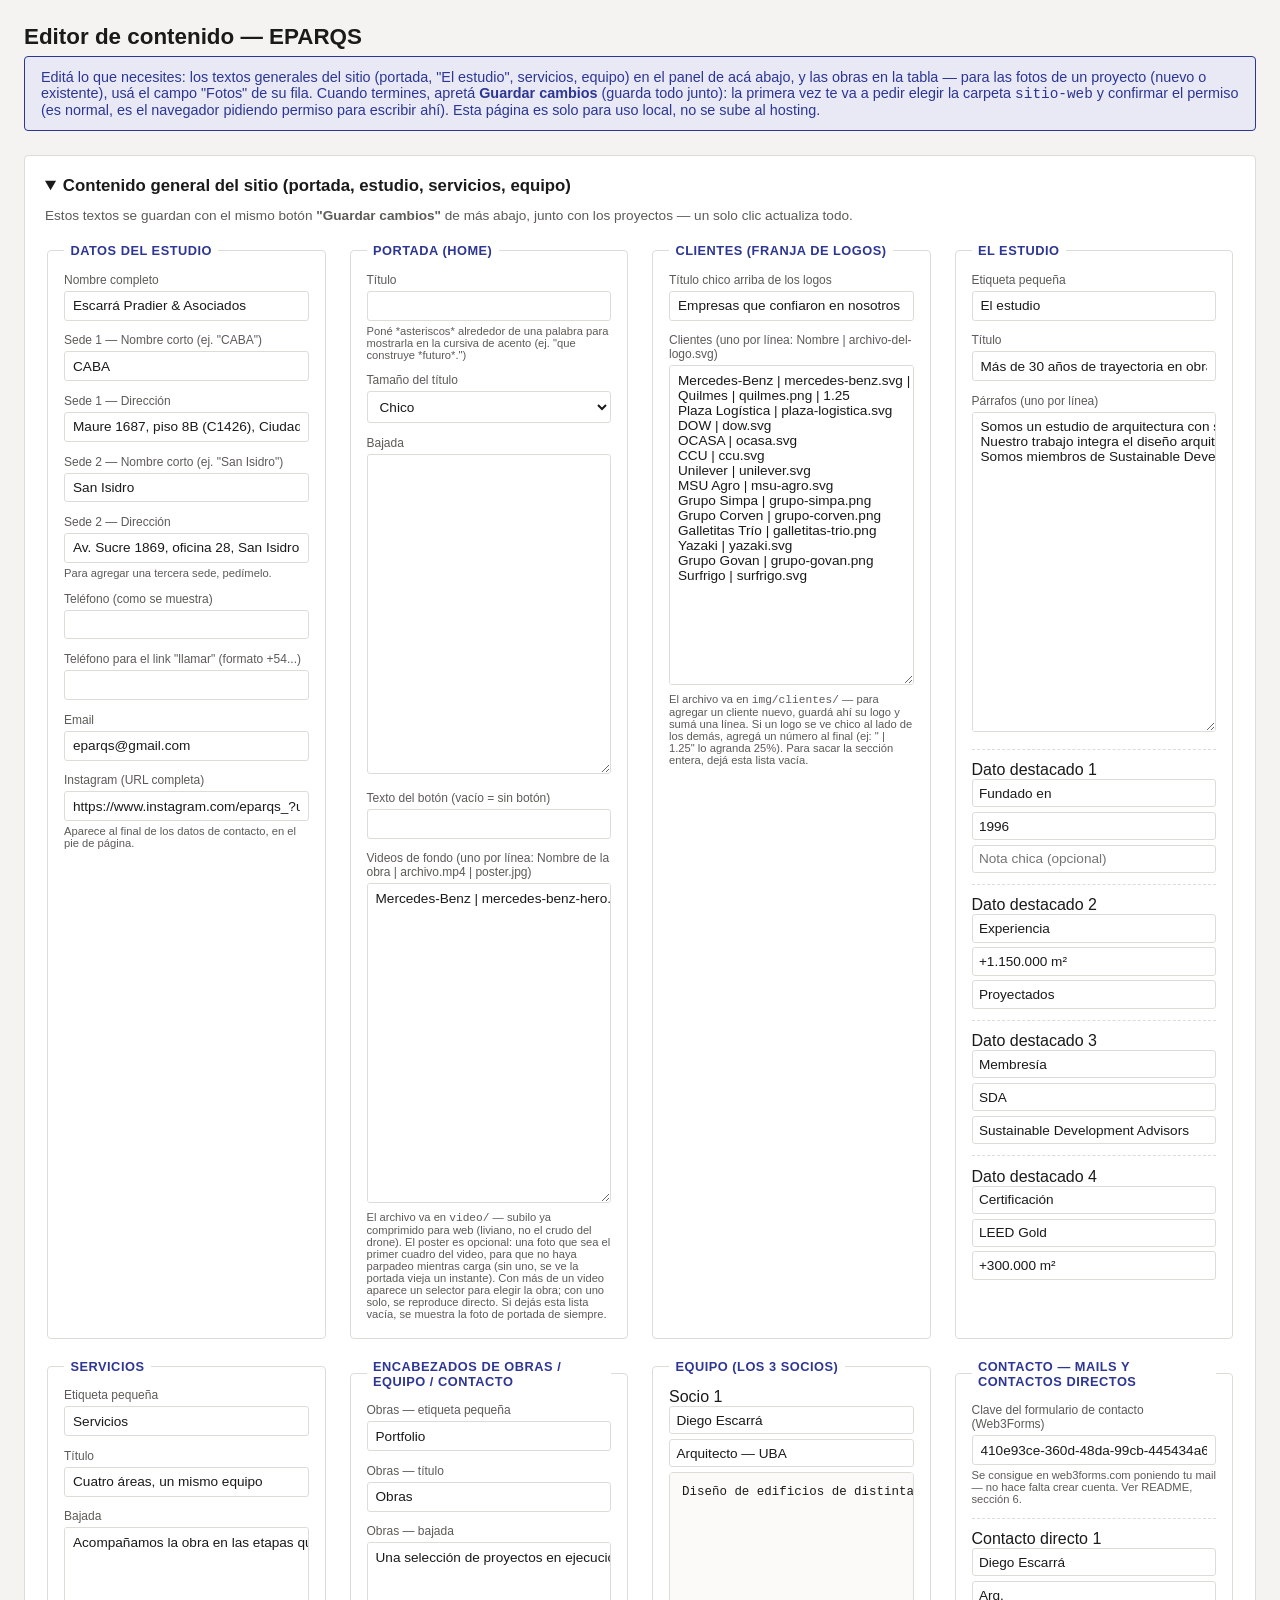
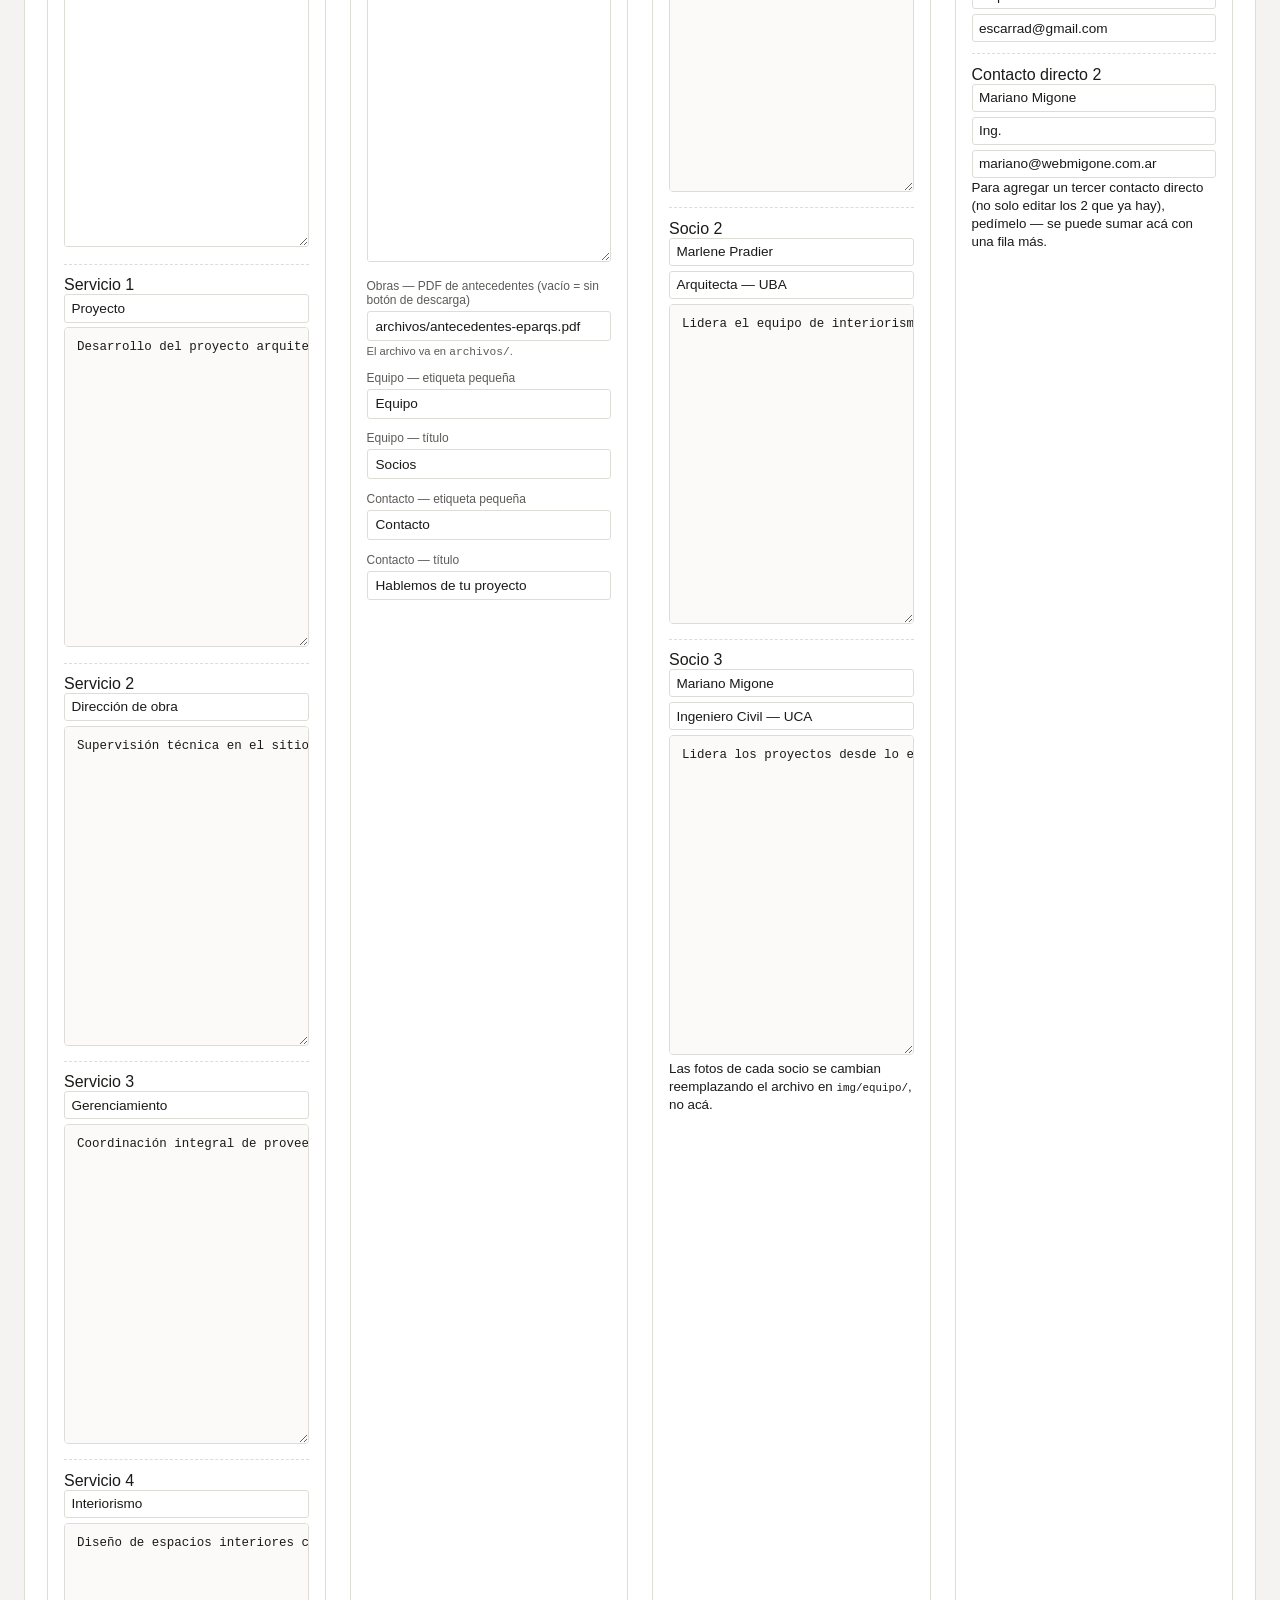
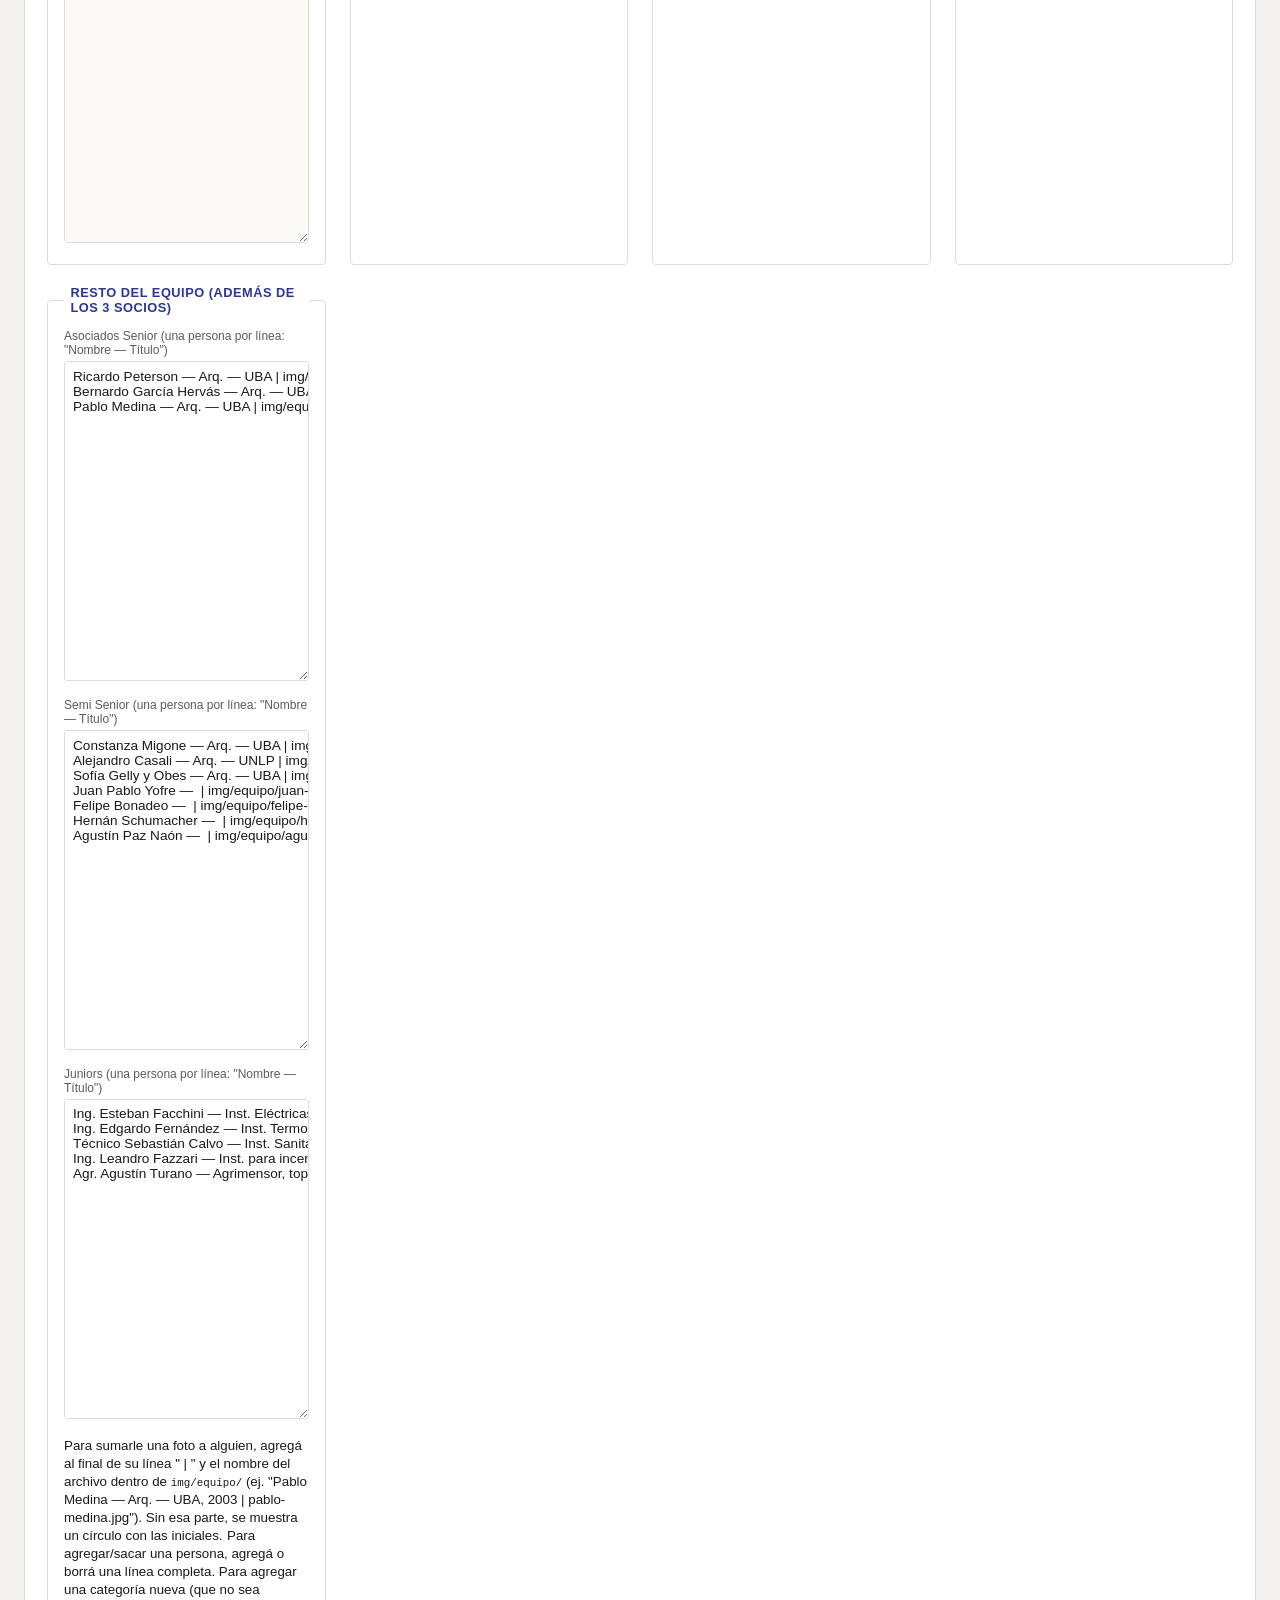
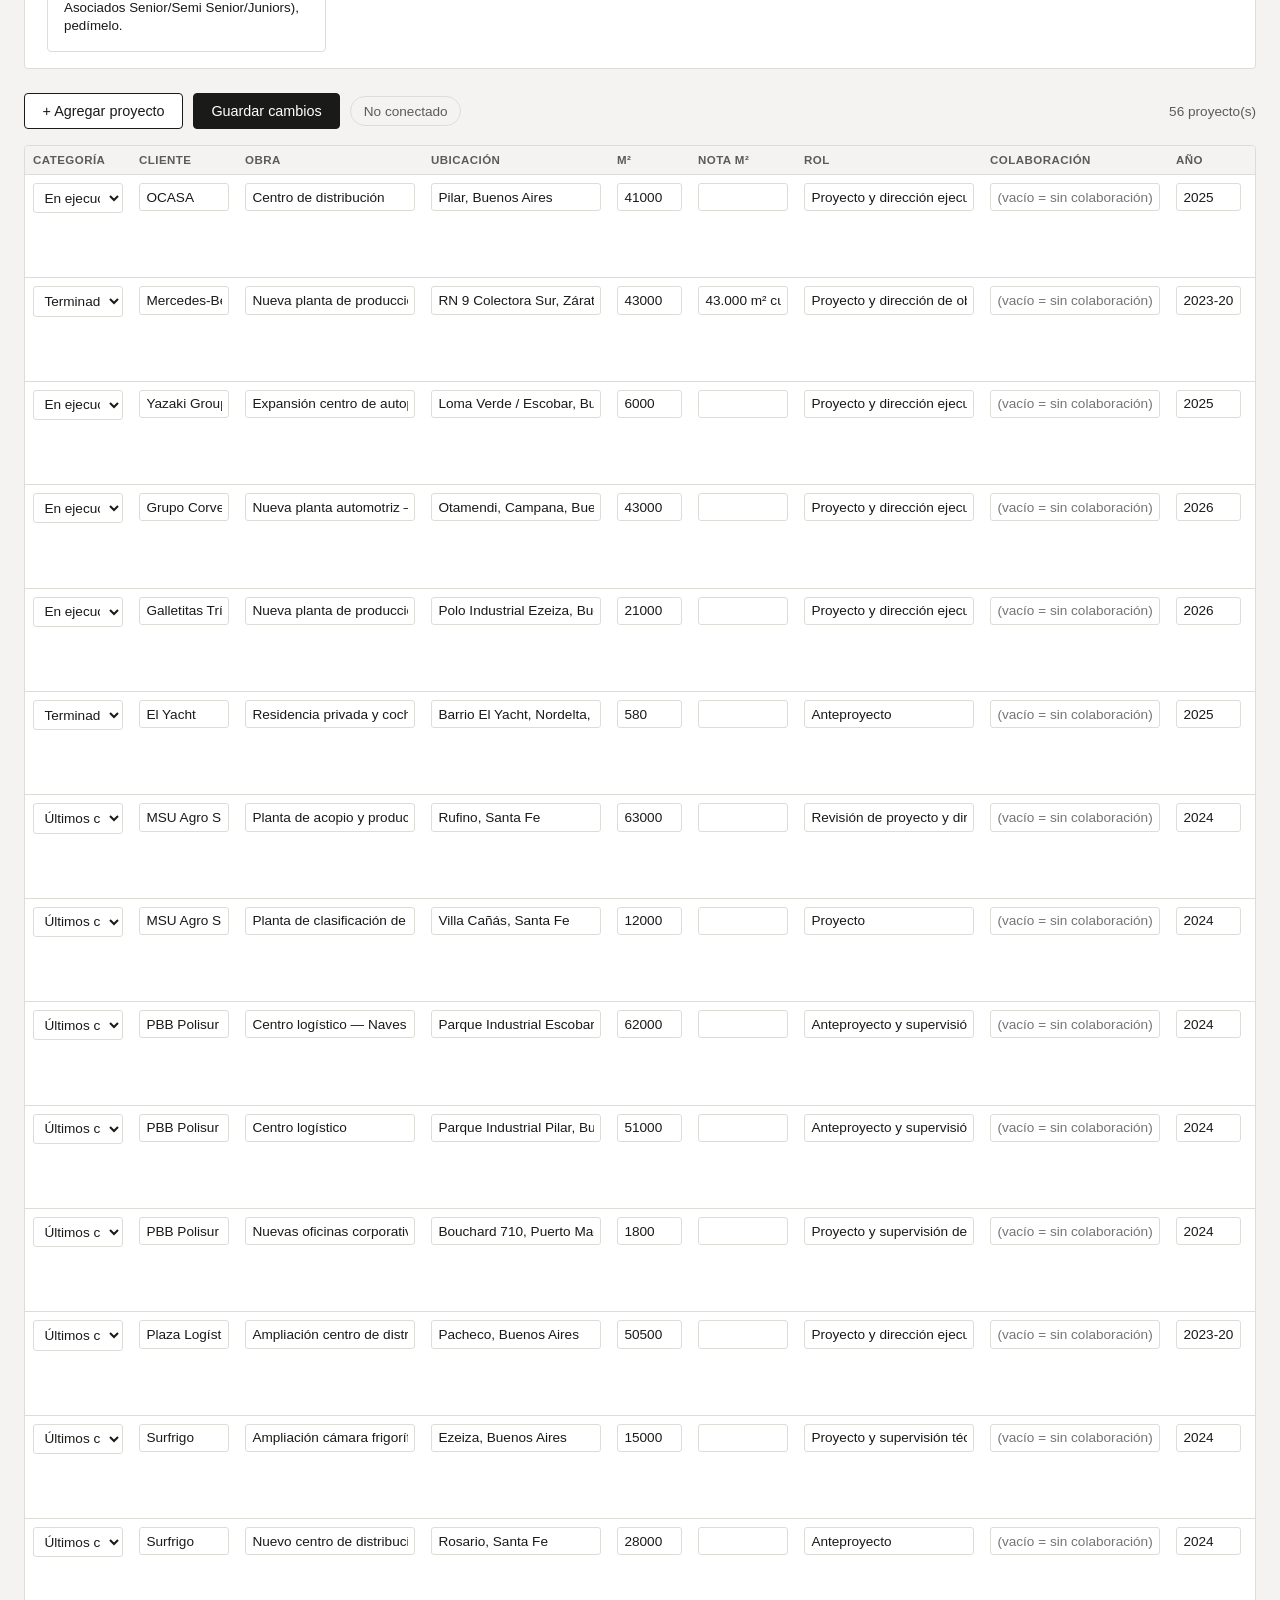
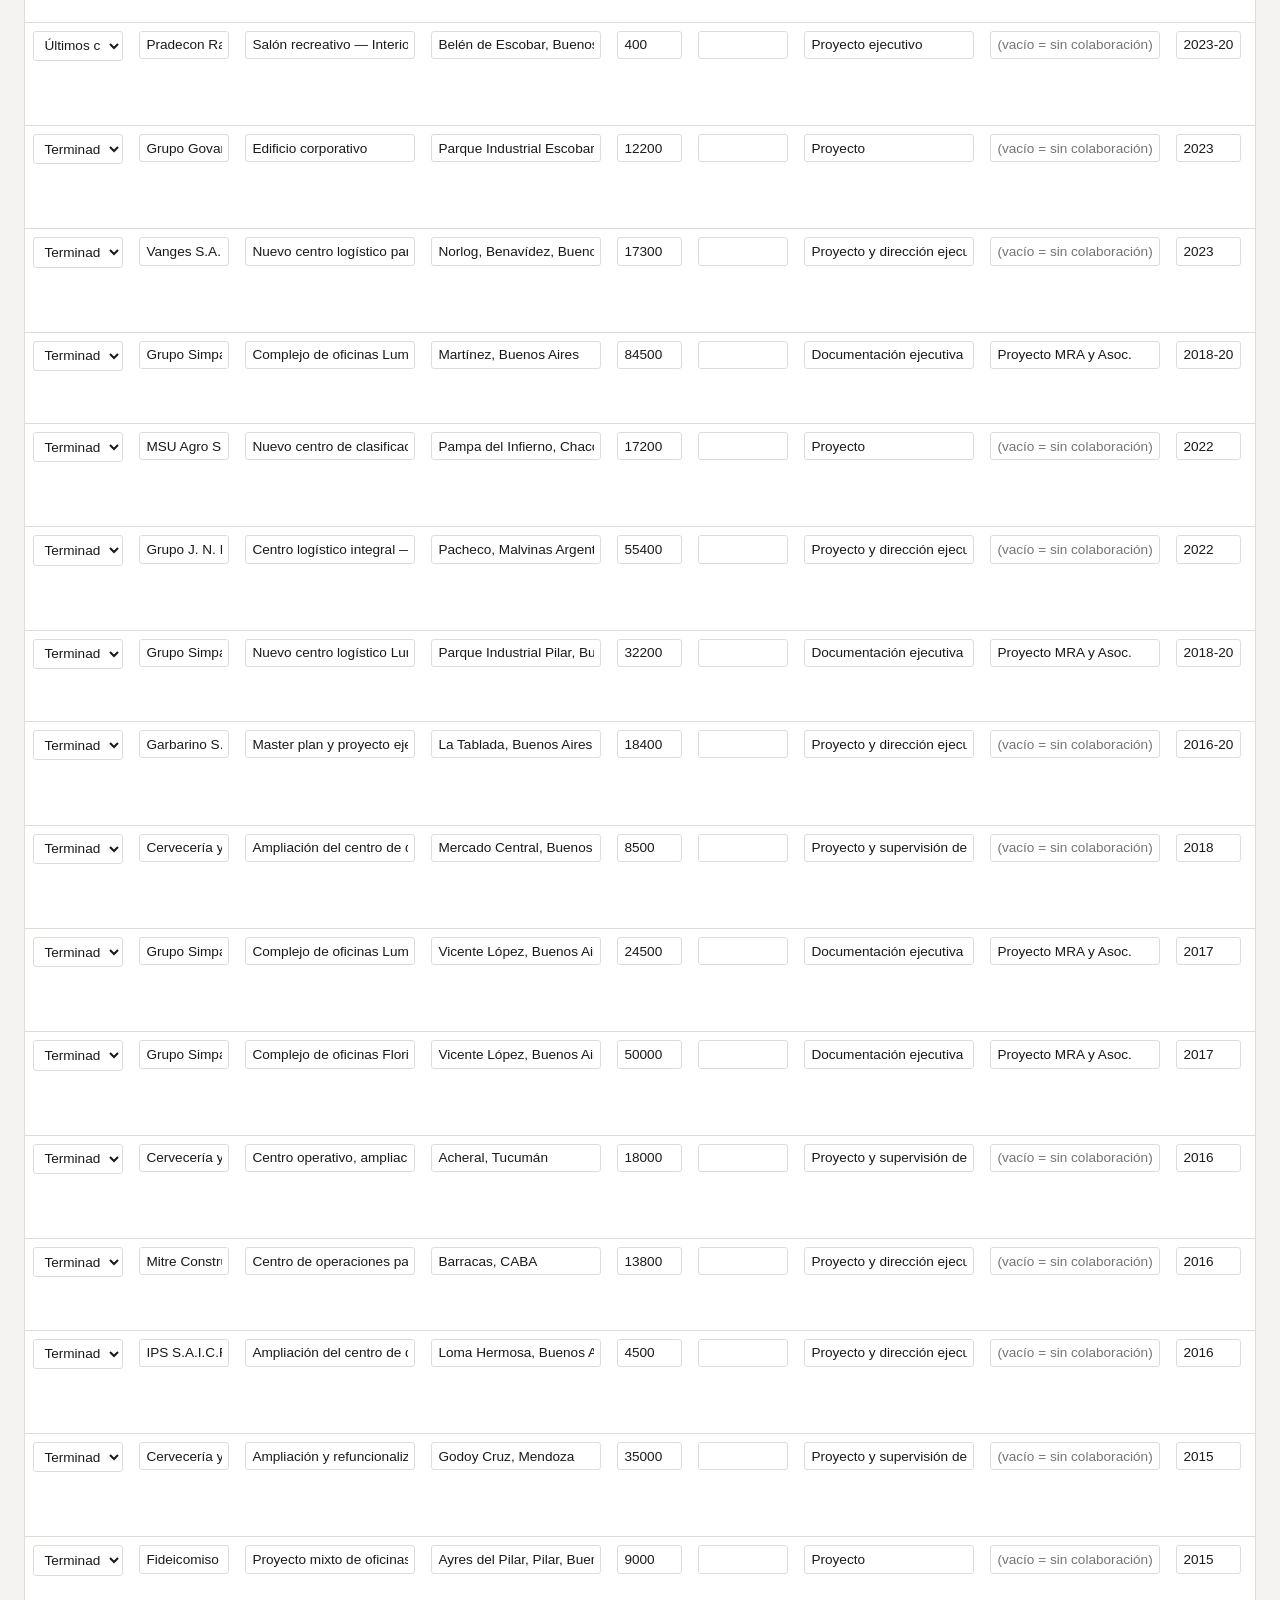
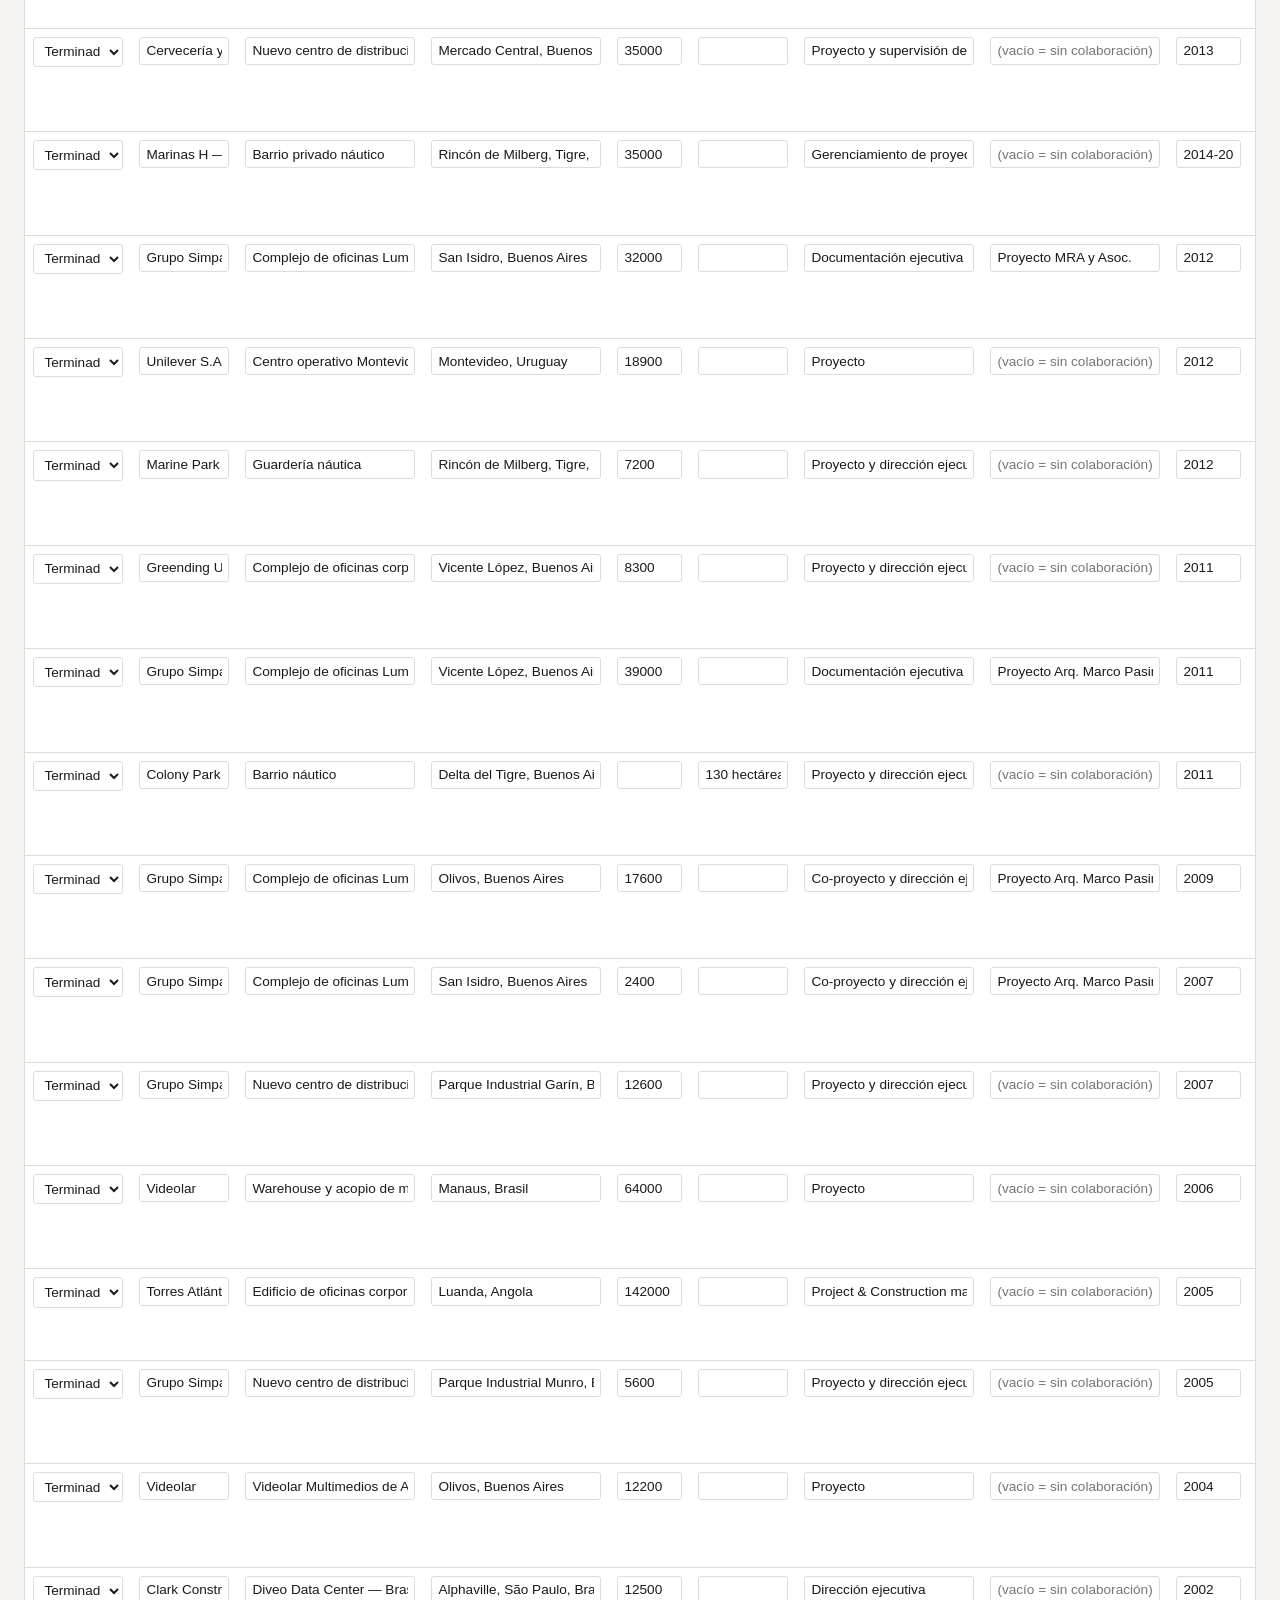
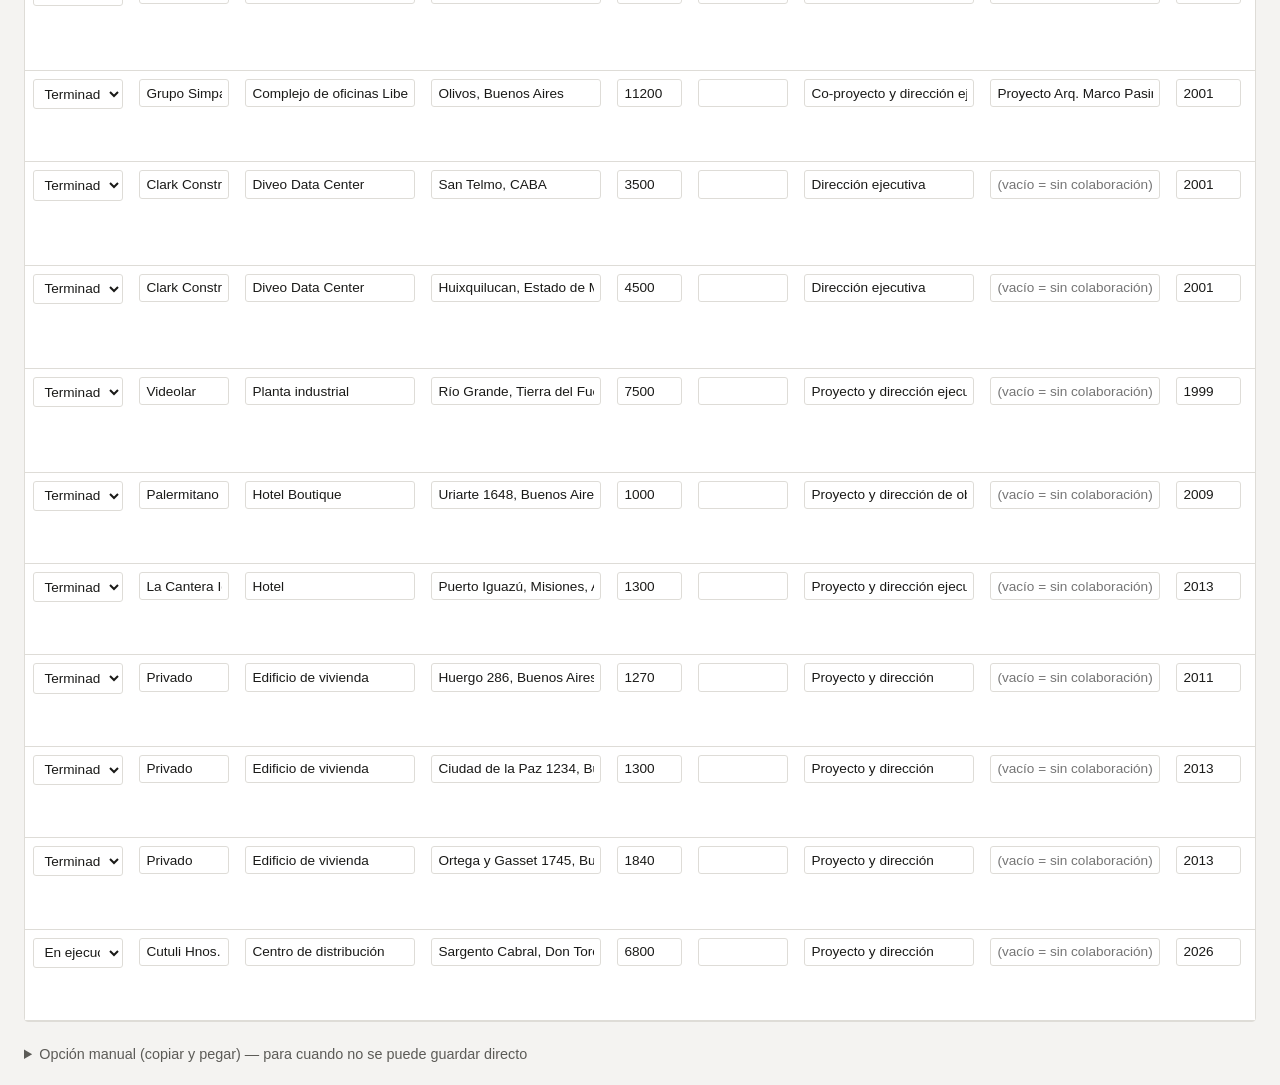
<file: herramientas/editor.html>
<!DOCTYPE html>
<html lang="es-AR">
<head>
<meta charset="UTF-8" />
<meta name="viewport" content="width=device-width, initial-scale=1.0" />
<title>Editor de contenido — EPARQS (uso local)</title>
<!--
  ============================================================================
  EDITOR VISUAL DE PROYECTOS — herramienta de uso LOCAL, no se sube al hosting.

  Qué hace: carga los 51 proyectos desde js/datos-proyectos.js (el mismo
  archivo que usa el sitio), los muestra en una tabla editable, y con el
  botón "Guardar cambios" escribe los cambios DIRECTO en ese archivo —
  incluidas las fotos nuevas que subas desde acá para un proyecto. No hace
  falta copiar y pegar nada.

  Cómo guarda: usa la File System Access API del navegador (funciona en
  Chrome/Edge; en otros navegadores no está disponible y esta página cae
  automáticamente al modo "Generar código" para copiar y pegar a mano).
  La primera vez que apretás "Guardar cambios", el navegador te va a pedir
  que elijas la carpeta "sitio-web" y que confirmes el permiso — es un
  permiso normal del navegador, no se manda nada a ningún lado.
  ============================================================================
-->
<style>
  :root {
    --color-fondo: #ffffff;
    --color-fondo-alterno: #f4f3f1;
    --color-texto: #1a1a18;
    --color-texto-suave: #5c5b57;
    --color-borde: #dedcd7;
    --color-acento: #2d3693;
    --color-acento-suave: #e8e9f5;
    --color-ok: #2f6b3a;
    --color-ok-suave: #e8f0e9;
    --fuente: "Segoe UI", Arial, Helvetica, sans-serif;
  }
  * { box-sizing: border-box; }
  body {
    margin: 0;
    font-family: var(--fuente);
    color: var(--color-texto);
    background: var(--color-fondo-alterno);
    padding: 1.5rem;
  }
  .contenedor {
    max-width: 1600px;
    margin: 0 auto;
  }
  header {
    margin-bottom: 1.5rem;
  }
  h1 {
    font-size: 1.4rem;
    margin: 0 0 0.4rem;
  }
  .aviso {
    background: var(--color-acento-suave);
    border: 1px solid var(--color-acento);
    color: var(--color-acento);
    padding: 0.75rem 1rem;
    border-radius: 4px;
    font-size: 0.9rem;
    margin-bottom: 1rem;
  }
  .estado-conexion {
    display: inline-flex;
    align-items: center;
    gap: 0.4rem;
    font-size: 0.85rem;
    padding: 0.4rem 0.8rem;
    border-radius: 999px;
    border: 1px solid var(--color-borde);
    color: var(--color-texto-suave);
  }
  .estado-conexion.conectado {
    border-color: var(--color-ok);
    background: var(--color-ok-suave);
    color: var(--color-ok);
  }
  .barra-acciones {
    display: flex;
    gap: 0.6rem;
    flex-wrap: wrap;
    margin-bottom: 1rem;
    align-items: center;
  }
  button {
    font-family: inherit;
    cursor: pointer;
    border: 1px solid var(--color-texto);
    background: var(--color-fondo);
    color: var(--color-texto);
    padding: 0.55rem 1.1rem;
    border-radius: 4px;
    font-size: 0.9rem;
  }
  button:hover { background: var(--color-texto); color: #fff; }
  button.primario { background: var(--color-texto); color: #fff; }
  button.primario:hover { background: var(--color-acento); border-color: var(--color-acento); }
  button.peligro { border-color: #a33; color: #a33; }
  button.peligro:hover { background: #a33; color: #fff; }
  button:disabled { opacity: 0.45; cursor: not-allowed; }
  button:disabled:hover { background: var(--color-fondo); color: var(--color-texto); }
  .secundario { font-size: 0.82rem; text-decoration: underline; border: none; background: none; padding: 0.3rem 0; color: var(--color-texto-suave); }
  .secundario:hover { background: none; color: var(--color-texto); }
  .contador { font-size: 0.85rem; color: var(--color-texto-suave); margin-left: auto; }

  .tabla-wrap {
    overflow-x: auto;
    background: var(--color-fondo);
    border: 1px solid var(--color-borde);
    border-radius: 4px;
  }
  table { border-collapse: collapse; width: 100%; font-size: 0.85rem; }
  th, td {
    border-bottom: 1px solid var(--color-borde);
    padding: 0.5rem 0.5rem;
    text-align: left;
    vertical-align: top;
  }
  th {
    position: sticky;
    top: 0;
    background: var(--color-fondo-alterno);
    font-size: 0.72rem;
    text-transform: uppercase;
    letter-spacing: 0.04em;
    color: var(--color-texto-suave);
    white-space: nowrap;
  }
  input[type="text"], input[type="number"], select {
    width: 100%;
    min-width: 90px;
    font-family: inherit;
    font-size: 0.85rem;
    padding: 0.35rem 0.4rem;
    border: 1px solid var(--color-borde);
    border-radius: 3px;
    background: var(--color-fondo);
    color: var(--color-texto);
  }
  input:focus, select:focus { outline: 2px solid var(--color-acento); outline-offset: 1px; }
  td.col-obra input, td.col-ubicacion input, td.col-rol input, td.col-colaboracion input { min-width: 170px; }
  td.col-m2 input, td.col-anio input { min-width: 65px; }
  td.col-eliminar { text-align: center; }
  td.col-eliminar button { padding: 0.35rem 0.6rem; font-size: 0.78rem; }

  td.col-fotos { min-width: 170px; }
  .fotos-carpeta { font-size: 0.72rem; color: var(--color-texto-suave); margin-bottom: 0.3rem; word-break: break-all; }
  .fotos-conteo { font-size: 0.78rem; margin-bottom: 0.3rem; }
  .fotos-pendientes { font-size: 0.75rem; color: var(--color-acento); margin-top: 0.3rem; }
  input[type="file"] { font-size: 0.75rem; width: 100%; }

  .salida {
    margin-top: 1.5rem;
  }
  .salida h2 { font-size: 1.05rem; margin-bottom: 0.5rem; }
  .salida p { font-size: 0.88rem; color: var(--color-texto-suave); margin-top: 0; }
  textarea {
    width: 100%;
    height: 320px;
    font-family: "Consolas", "Courier New", monospace;
    font-size: 0.78rem;
    padding: 0.75rem;
    border: 1px solid var(--color-borde);
    border-radius: 4px;
    background: #fbfaf8;
    color: var(--color-texto);
    white-space: pre;
  }
  details.manual { margin-top: 1.5rem; }
  details.manual summary { cursor: pointer; font-size: 0.9rem; color: var(--color-texto-suave); }

  /* --- Panel "Contenido general del sitio" --- */
  details.panel-contenido {
    background: var(--color-fondo);
    border: 1px solid var(--color-borde);
    border-radius: 4px;
    padding: 1rem 1.25rem;
    margin-bottom: 1.5rem;
  }
  details.panel-contenido > summary {
    cursor: pointer;
    font-size: 1.05rem;
    font-weight: 600;
    padding: 0.25rem 0;
  }
  details.panel-contenido > summary + p {
    font-size: 0.85rem;
    color: var(--color-texto-suave);
    margin: 0.5rem 0 1.25rem;
  }
  .grid-secciones {
    display: grid;
    grid-template-columns: repeat(auto-fit, minmax(280px, 1fr));
    gap: 1.25rem;
  }
  fieldset.seccion-form {
    border: 1px solid var(--color-borde);
    border-radius: 4px;
    padding: 0.9rem 1rem 1.1rem;
  }
  fieldset.seccion-form legend {
    font-size: 0.8rem;
    font-weight: 600;
    text-transform: uppercase;
    letter-spacing: 0.04em;
    color: var(--color-acento);
    padding: 0 0.4rem;
  }
  .campo-form { margin-bottom: 0.8rem; }
  .campo-form:last-child { margin-bottom: 0; }
  .campo-form label {
    display: block;
    font-size: 0.75rem;
    color: var(--color-texto-suave);
    margin-bottom: 0.25rem;
  }
  .campo-form small {
    display: block;
    font-size: 0.7rem;
    color: var(--color-texto-suave);
    margin-top: 0.25rem;
  }
  .campo-form input[type="text"],
  .campo-form textarea,
  .campo-form select {
    width: 100%;
    font-family: inherit;
    font-size: 0.85rem;
    padding: 0.4rem 0.5rem;
    border: 1px solid var(--color-borde);
    border-radius: 3px;
    background: var(--color-fondo);
    color: var(--color-texto);
  }
  .campo-form textarea { resize: vertical; min-height: 4.5rem; font-family: inherit; }
  .fila-repetible {
    border-top: 1px dashed var(--color-borde);
    padding-top: 0.7rem;
    margin-top: 0.7rem;
  }
  .fila-repetible:first-of-type { border-top: none; margin-top: 0; padding-top: 0; }
</style>
</head>
<body>
  <div class="contenedor">
    <header>
      <h1>Editor de contenido — EPARQS</h1>
      <div class="aviso" id="aviso-navegador" style="display:none;">
        Tu navegador no soporta guardado directo (esto funciona en Chrome o Edge). Podés seguir usando esta página,
        pero vas a tener que usar "Generar código" y pegarlo vos mismo en <code>datos-proyectos.js</code> — abrí el
        detalle "Opción manual" más abajo.
      </div>
      <div class="aviso" id="aviso-normal">
        Editá lo que necesites: los textos generales del sitio (portada, "El estudio", servicios, equipo) en el
        panel de acá abajo, y las obras en la tabla — para las fotos de un proyecto (nuevo o existente), usá el
        campo "Fotos" de su fila. Cuando termines, apretá <strong>Guardar cambios</strong> (guarda todo junto):
        la primera vez te va a pedir elegir la carpeta <code>sitio-web</code> y confirmar el permiso (es normal, es
        el navegador pidiendo permiso para escribir ahí). Esta página es solo para uso local, no se sube al hosting.
      </div>
    </header>

    <details class="panel-contenido" open>
      <summary>Contenido general del sitio (portada, estudio, servicios, equipo)</summary>
      <p>
        Estos textos se guardan con el mismo botón <strong>"Guardar cambios"</strong> de más abajo, junto con los
        proyectos — un solo clic actualiza todo.
      </p>
      <div class="grid-secciones">
        <fieldset class="seccion-form">
          <legend>Datos del estudio</legend>
          <div class="campo-form">
            <label>Nombre completo</label>
            <input type="text" data-c="estudio.nombre" />
          </div>
          <div class="campo-form">
            <label>Sede 1 — Nombre corto (ej. "CABA")</label>
            <input type="text" data-c="estudio.sedes.0.nombre" />
          </div>
          <div class="campo-form">
            <label>Sede 1 — Dirección</label>
            <input type="text" data-c="estudio.sedes.0.direccion" />
          </div>
          <div class="campo-form">
            <label>Sede 2 — Nombre corto (ej. "San Isidro")</label>
            <input type="text" data-c="estudio.sedes.1.nombre" />
          </div>
          <div class="campo-form">
            <label>Sede 2 — Dirección</label>
            <input type="text" data-c="estudio.sedes.1.direccion" />
            <small>Para agregar una tercera sede, pedímelo.</small>
          </div>
          <div class="campo-form">
            <label>Teléfono (como se muestra)</label>
            <input type="text" data-c="estudio.telefono" />
          </div>
          <div class="campo-form">
            <label>Teléfono para el link "llamar" (formato +54...)</label>
            <input type="text" data-c="estudio.telefonoHref" />
          </div>
          <div class="campo-form">
            <label>Email</label>
            <input type="text" data-c="estudio.email" />
          </div>
          <div class="campo-form">
            <label>Instagram (URL completa)</label>
            <input type="text" placeholder="https://www.instagram.com/..." data-c="estudio.instagram" />
            <small>Aparece al final de los datos de contacto, en el pie de página.</small>
          </div>
        </fieldset>

        <fieldset class="seccion-form">
          <legend>Portada (Home)</legend>
          <div class="campo-form">
            <label>Título</label>
            <input type="text" data-c="contenido.hero.titulo" />
            <small>Poné *asteriscos* alrededor de una palabra para mostrarla en la cursiva de acento (ej. "que construye *futuro*.")</small>
          </div>
          <div class="campo-form">
            <label>Tamaño del título</label>
            <select data-c="contenido.hero.tamanioTitulo">
              <option value="chico">Chico</option>
              <option value="normal">Normal</option>
              <option value="grande">Grande</option>
            </select>
          </div>
          <div class="campo-form">
            <label>Bajada</label>
            <textarea data-c="contenido.hero.bajada"></textarea>
          </div>
          <div class="campo-form">
            <label>Texto del botón (vacío = sin botón)</label>
            <input type="text" data-c="contenido.hero.cta" />
          </div>
          <div class="campo-form">
            <label>Videos de fondo (uno por línea: Nombre de la obra | archivo.mp4 | poster.jpg)</label>
            <textarea data-c="contenido.hero.videos" data-tipo="videosHero" style="min-height:6rem"></textarea>
            <small
              >El archivo va en <code>video/</code> — subilo ya comprimido para web (liviano, no el crudo del drone). El poster es opcional: una foto
              que sea el primer cuadro del video, para que no haya parpadeo mientras carga (sin uno, se ve la portada vieja un instante). Con más de
              un video aparece un selector para elegir la obra; con uno solo, se reproduce directo. Si dejás esta lista vacía, se muestra la foto de
              portada de
              siempre.</small
            >
          </div>
        </fieldset>

        <fieldset class="seccion-form">
          <legend>Clientes (franja de logos)</legend>
          <div class="campo-form">
            <label>Título chico arriba de los logos</label>
            <input type="text" data-c="contenido.clientes.eyebrow" />
          </div>
          <div class="campo-form">
            <label>Clientes (uno por línea: Nombre | archivo-del-logo.svg)</label>
            <textarea data-c="contenido.clientes.items" data-tipo="clientes" style="min-height:9rem"></textarea>
            <small>El archivo va en <code>img/clientes/</code> — para agregar un cliente nuevo, guardá ahí su logo y sumá una línea. Si un logo se ve chico al lado de los demás, agregá un número al final (ej: " | 1.25" lo agranda 25%). Para sacar la sección entera, dejá esta lista vacía.</small>
          </div>
        </fieldset>

        <fieldset class="seccion-form">
          <legend>El estudio</legend>
          <div class="campo-form">
            <label>Etiqueta pequeña</label>
            <input type="text" data-c="contenido.estudio.eyebrow" />
          </div>
          <div class="campo-form">
            <label>Título</label>
            <input type="text" data-c="contenido.estudio.titulo" />
          </div>
          <div class="campo-form">
            <label>Párrafos (uno por línea)</label>
            <textarea data-c="contenido.estudio.parrafos" data-tipo="lineas" style="min-height:7rem"></textarea>
          </div>
          <div class="fila-repetible">
            <label>Dato destacado 1</label>
            <input type="text" placeholder="Título (ej. Fundado en)" data-c="contenido.estudio.datosDestacados.0.titulo" />
            <input type="text" placeholder="Valor (ej. 1996)" data-c="contenido.estudio.datosDestacados.0.valor" style="margin-top:0.3rem" />
            <input type="text" placeholder="Nota chica (opcional)" data-c="contenido.estudio.datosDestacados.0.nota" style="margin-top:0.3rem" />
          </div>
          <div class="fila-repetible">
            <label>Dato destacado 2</label>
            <input type="text" placeholder="Título" data-c="contenido.estudio.datosDestacados.1.titulo" />
            <input type="text" placeholder="Valor" data-c="contenido.estudio.datosDestacados.1.valor" style="margin-top:0.3rem" />
            <input type="text" placeholder="Nota chica (opcional)" data-c="contenido.estudio.datosDestacados.1.nota" style="margin-top:0.3rem" />
          </div>
          <div class="fila-repetible">
            <label>Dato destacado 3</label>
            <input type="text" placeholder="Título" data-c="contenido.estudio.datosDestacados.2.titulo" />
            <input type="text" placeholder="Valor" data-c="contenido.estudio.datosDestacados.2.valor" style="margin-top:0.3rem" />
            <input type="text" placeholder="Nota chica (opcional)" data-c="contenido.estudio.datosDestacados.2.nota" style="margin-top:0.3rem" />
          </div>
          <div class="fila-repetible">
            <label>Dato destacado 4</label>
            <input type="text" placeholder="Título" data-c="contenido.estudio.datosDestacados.3.titulo" />
            <input type="text" placeholder="Valor" data-c="contenido.estudio.datosDestacados.3.valor" style="margin-top:0.3rem" />
            <input type="text" placeholder="Nota chica (opcional)" data-c="contenido.estudio.datosDestacados.3.nota" style="margin-top:0.3rem" />
          </div>
        </fieldset>

        <fieldset class="seccion-form">
          <legend>Servicios</legend>
          <div class="campo-form">
            <label>Etiqueta pequeña</label>
            <input type="text" data-c="contenido.servicios.eyebrow" />
          </div>
          <div class="campo-form">
            <label>Título</label>
            <input type="text" data-c="contenido.servicios.titulo" />
          </div>
          <div class="campo-form">
            <label>Bajada</label>
            <textarea data-c="contenido.servicios.bajada"></textarea>
          </div>
          <div class="fila-repetible">
            <label>Servicio 1</label>
            <input type="text" placeholder="Título (ej. Proyecto)" data-c="contenido.servicios.items.0.titulo" />
            <textarea placeholder="Descripción" data-c="contenido.servicios.items.0.descripcion" style="margin-top:0.3rem"></textarea>
          </div>
          <div class="fila-repetible">
            <label>Servicio 2</label>
            <input type="text" placeholder="Título" data-c="contenido.servicios.items.1.titulo" />
            <textarea placeholder="Descripción" data-c="contenido.servicios.items.1.descripcion" style="margin-top:0.3rem"></textarea>
          </div>
          <div class="fila-repetible">
            <label>Servicio 3</label>
            <input type="text" placeholder="Título" data-c="contenido.servicios.items.2.titulo" />
            <textarea placeholder="Descripción" data-c="contenido.servicios.items.2.descripcion" style="margin-top:0.3rem"></textarea>
          </div>
          <div class="fila-repetible">
            <label>Servicio 4</label>
            <input type="text" placeholder="Título" data-c="contenido.servicios.items.3.titulo" />
            <textarea placeholder="Descripción" data-c="contenido.servicios.items.3.descripcion" style="margin-top:0.3rem"></textarea>
          </div>
        </fieldset>

        <fieldset class="seccion-form">
          <legend>Encabezados de Obras / Equipo / Contacto</legend>
          <div class="campo-form">
            <label>Obras — etiqueta pequeña</label>
            <input type="text" data-c="contenido.obras.eyebrow" />
          </div>
          <div class="campo-form">
            <label>Obras — título</label>
            <input type="text" data-c="contenido.obras.titulo" />
          </div>
          <div class="campo-form">
            <label>Obras — bajada</label>
            <textarea data-c="contenido.obras.bajada"></textarea>
          </div>
          <div class="campo-form">
            <label>Obras — PDF de antecedentes (vacío = sin botón de descarga)</label>
            <input type="text" data-c="contenido.obras.pdfAntecedentes" />
            <small>El archivo va en <code>archivos/</code>.</small>
          </div>
          <div class="campo-form">
            <label>Equipo — etiqueta pequeña</label>
            <input type="text" data-c="contenido.equipo.eyebrow" />
          </div>
          <div class="campo-form">
            <label>Equipo — título</label>
            <input type="text" data-c="contenido.equipo.titulo" />
          </div>
          <div class="campo-form">
            <label>Contacto — etiqueta pequeña</label>
            <input type="text" data-c="contenido.contacto.eyebrow" />
          </div>
          <div class="campo-form">
            <label>Contacto — título</label>
            <input type="text" data-c="contenido.contacto.titulo" />
          </div>
        </fieldset>

        <fieldset class="seccion-form">
          <legend>Equipo (los 3 socios)</legend>
          <div class="fila-repetible">
            <label>Socio 1</label>
            <input type="text" placeholder="Nombre" data-c="socios.0.nombre" />
            <input type="text" placeholder="Título (ej. Arquitecto — UBA, 1980)" data-c="socios.0.titulo" style="margin-top:0.3rem" />
            <textarea placeholder="Rol / descripción" data-c="socios.0.rol" style="margin-top:0.3rem"></textarea>
          </div>
          <div class="fila-repetible">
            <label>Socio 2</label>
            <input type="text" placeholder="Nombre" data-c="socios.1.nombre" />
            <input type="text" placeholder="Título" data-c="socios.1.titulo" style="margin-top:0.3rem" />
            <textarea placeholder="Rol / descripción" data-c="socios.1.rol" style="margin-top:0.3rem"></textarea>
          </div>
          <div class="fila-repetible">
            <label>Socio 3</label>
            <input type="text" placeholder="Nombre" data-c="socios.2.nombre" />
            <input type="text" placeholder="Título" data-c="socios.2.titulo" style="margin-top:0.3rem" />
            <textarea placeholder="Rol / descripción" data-c="socios.2.rol" style="margin-top:0.3rem"></textarea>
          </div>
          <small style="margin-top:0.7rem;">Las fotos de cada socio se cambian reemplazando el archivo en <code>img/equipo/</code>, no acá.</small>
        </fieldset>

        <fieldset class="seccion-form">
          <legend>Contacto — mails y contactos directos</legend>
          <div class="campo-form">
            <label>Clave del formulario de contacto (Web3Forms)</label>
            <input type="text" placeholder="ej. a1b2c3d4-...." data-c="contenido.contacto.formularioClave" />
            <small>Se consigue en web3forms.com poniendo tu mail — no hace falta crear cuenta. Ver README, sección 6.</small>
          </div>
          <div class="fila-repetible">
            <label>Contacto directo 1</label>
            <input type="text" placeholder="Nombre" data-c="contenido.contacto.contactosDirectos.0.nombre" />
            <input type="text" placeholder="Título (ej. Arq.)" data-c="contenido.contacto.contactosDirectos.0.titulo" style="margin-top:0.3rem" />
            <input type="text" placeholder="Email" data-c="contenido.contacto.contactosDirectos.0.email" style="margin-top:0.3rem" />
          </div>
          <div class="fila-repetible">
            <label>Contacto directo 2</label>
            <input type="text" placeholder="Nombre" data-c="contenido.contacto.contactosDirectos.1.nombre" />
            <input type="text" placeholder="Título" data-c="contenido.contacto.contactosDirectos.1.titulo" style="margin-top:0.3rem" />
            <input type="text" placeholder="Email" data-c="contenido.contacto.contactosDirectos.1.email" style="margin-top:0.3rem" />
          </div>
          <small style="margin-top:0.7rem;">Para agregar un tercer contacto directo (no solo editar los 2 que ya hay), pedímelo — se puede sumar acá con una fila más.</small>
        </fieldset>

        <fieldset class="seccion-form">
          <legend>Resto del equipo (además de los 3 socios)</legend>
          <div class="campo-form">
            <label>Asociados Senior (una persona por línea: "Nombre — Título")</label>
            <textarea data-c="equipoAmpliado.0.personas" data-tipo="personas" style="min-height:5rem"></textarea>
          </div>
          <div class="campo-form">
            <label>Semi Senior (una persona por línea: "Nombre — Título")</label>
            <textarea data-c="equipoAmpliado.1.personas" data-tipo="personas" style="min-height:5rem"></textarea>
          </div>
          <div class="campo-form">
            <label>Juniors (una persona por línea: "Nombre — Título")</label>
            <textarea data-c="equipoAmpliado.2.personas" data-tipo="personas" style="min-height:6.5rem"></textarea>
          </div>
          <small>Para sumarle una foto a alguien, agregá al final de su línea " | " y el nombre del archivo dentro de <code>img/equipo/</code> (ej. "Pablo Medina — Arq. — UBA, 2003 | pablo-medina.jpg"). Sin esa parte, se muestra un círculo con las iniciales.</small>
          <small>Para agregar/sacar una persona, agregá o borrá una línea completa. Para agregar una categoría nueva (que no sea Asociados Senior/Semi Senior/Juniors), pedímelo.</small>
        </fieldset>
      </div>
    </details>

    <div class="barra-acciones">
      <button id="btn-agregar" type="button">+ Agregar proyecto</button>
      <button id="btn-guardar" type="button" class="primario">Guardar cambios</button>
      <span class="estado-conexion" id="estado-conexion">No conectado</span>
      <span class="contador" id="contador"></span>
    </div>

    <div class="tabla-wrap">
      <table>
        <thead>
          <tr>
            <th>Categoría</th>
            <th>Cliente</th>
            <th>Obra</th>
            <th>Ubicación</th>
            <th>m²</th>
            <th>Nota m²</th>
            <th>Rol</th>
            <th>Colaboración</th>
            <th>Año</th>
            <th>Tipo</th>
            <th>LEED</th>
            <th>Fotos</th>
            <th></th>
          </tr>
        </thead>
        <tbody id="cuerpo-tabla"></tbody>
      </table>
    </div>

    <details class="manual">
      <summary>Opción manual (copiar y pegar) — para cuando no se puede guardar directo</summary>
      <div class="salida">
        <p>
          Generá el código: te arma 5 bloques (estudio, contenido, socios, equipoAmpliado y proyectos), cada uno con su propio
          comentario <code>===== INICIO: ... =====</code> / <code>===== FIN: ... =====</code>. En
          <code>js/datos-proyectos.js</code>, por cada bloque buscá esas dos líneas (con el mismo nombre) y
          reemplazá todo lo que está entre ellas (inclusive) por el bloque que corresponda. Esta opción NO sube
          fotos por vos — para proyectos nuevos, vas a tener que crear su carpeta en <code>img/proyectos/</code> a mano.
        </p>
        <div class="barra-acciones">
          <button id="btn-generar" type="button">Generar código</button>
          <button id="btn-copiar" type="button">Copiar al portapapeles</button>
        </div>
        <textarea id="salida-codigo" readonly placeholder="Apretá &quot;Generar código&quot; para verlo acá."></textarea>
      </div>
    </details>
  </div>

  <!-- Cargamos el mismo archivo de datos que usa el sitio, para partir de los proyectos actuales -->
  <script src="../js/datos-proyectos.js"></script>
  <script>
    "use strict";

    const CATEGORIAS = ["En ejecución", "Últimos concluidos", "Terminados"];
    // Estas 3 opciones son las mismas 3 categorías que se muestran como tabs
    // en la web (ver js/portfolio.js) — lo que se elige acá define directo
    // en qué apartado del portfolio aparece la obra.
    const TIPOS = [
      { valor: "logistico-industrial", etiqueta: "Logístico / Industrial" },
      { valor: "residencial-oficinas", etiqueta: "Residencial / Oficinas" },
      { valor: "otros", etiqueta: "Otros" },
    ];
    const CAMPOS_ORDEN = ["cliente", "obra", "ubicacion", "m2", "nota_m2", "rol", "colaboracion", "anio", "tipo", "categoria", "leed", "imagen", "imagenes"];

    // Copia de trabajo de los proyectos. Cada uno conserva "imagen"/"imagenes"
    // tal cual estaban cargados, sin que la tabla los muestre ni los edite
    // directamente (eso lo maneja el sistema de fotos, más abajo).
    let proyectos = (typeof DATOS_EPARQ !== "undefined" ? DATOS_EPARQ.proyectos : []).map((p) => ({ ...p }));

    // Copia de trabajo del resto del contenido editable (todo menos los
    // proyectos), para el formulario "Contenido general del sitio".
    const contenidoEditable =
      typeof DATOS_EPARQ !== "undefined"
        ? {
            estudio: JSON.parse(JSON.stringify(DATOS_EPARQ.estudio)),
            contenido: JSON.parse(JSON.stringify(DATOS_EPARQ.contenido)),
            socios: JSON.parse(JSON.stringify(DATOS_EPARQ.socios)),
            equipoAmpliado: JSON.parse(JSON.stringify(DATOS_EPARQ.equipoAmpliado || [])),
          }
        : { estudio: {}, contenido: {}, socios: [], equipoAmpliado: [] };

    /* ------------------------------------------------------------------
       ACCESO POR "RUTA" (ej. "contenido.hero.titulo" o "socios.0.nombre")
       Se usa para leer/escribir el formulario de contenido general sin
       tener que escribir a mano el get/set de cada campo.
       ------------------------------------------------------------------ */
    function obtenerPorRuta(raiz, ruta) {
      return ruta.split(".").reduce((actual, clave) => (actual == null ? actual : actual[clave]), raiz);
    }
    function asignarPorRuta(raiz, ruta, valor) {
      const partes = ruta.split(".");
      let actual = raiz;
      for (let i = 0; i < partes.length - 1; i++) actual = actual[partes[i]];
      actual[partes[partes.length - 1]] = valor;
    }

    /** Carga los valores de contenidoEditable en todos los campos [data-c] del formulario */
    function renderizarFormularioContenido() {
      document.querySelectorAll("[data-c]").forEach((el) => {
        const valor = obtenerPorRuta(contenidoEditable, el.dataset.c);
        if (el.dataset.tipo === "lineas") {
          el.value = Array.isArray(valor) ? valor.join("\n") : "";
        } else if (el.dataset.tipo === "personas") {
          // Arreglo de {nombre, titulo, foto} <-> una línea "Nombre — Título"
          // por persona, con "| archivo.jpg" opcional al final si tiene foto.
          el.value = Array.isArray(valor)
            ? valor.map((p) => `${p.nombre || ""} — ${p.titulo || ""}${p.foto ? " | " + p.foto : ""}`).join("\n")
            : "";
        } else if (el.dataset.tipo === "clientes") {
          // Arreglo de {nombre, logo, escala} <-> una línea "Nombre | archivo.svg"
          // por cliente, con "| 1.25" opcional al final si tiene escala.
          el.value = Array.isArray(valor)
            ? valor
                .map((c) => `${c.nombre || ""} | ${(c.logo || "").replace(/^img\/clientes\//, "")}${c.escala ? " | " + c.escala : ""}`)
                .join("\n")
            : "";
        } else if (el.dataset.tipo === "videosHero") {
          // Arreglo de {nombre, archivo, poster} <-> una línea "Nombre | archivo.mp4"
          // por video, con "| poster.jpg" opcional al final si tiene poster.
          el.value = Array.isArray(valor)
            ? valor
                .map((v) => `${v.nombre || ""} | ${(v.archivo || "").replace(/^video\//, "")}${v.poster ? " | " + v.poster.replace(/^video\//, "") : ""}`)
                .join("\n")
            : "";
        } else {
          el.value = valor === null || valor === undefined ? "" : valor;
        }
      });
    }

    /** Vuelca lo que esté escrito en el formulario de vuelta a contenidoEditable */
    function leerFormularioHaciaContenido() {
      document.querySelectorAll("[data-c]").forEach((el) => {
        if (el.dataset.tipo === "lineas") {
          const lineas = el.value
            .split("\n")
            .map((l) => l.trim())
            .filter((l) => l.length > 0);
          asignarPorRuta(contenidoEditable, el.dataset.c, lineas);
        } else if (el.dataset.tipo === "personas") {
          const personas = el.value
            .split("\n")
            .map((l) => l.trim())
            .filter((l) => l.length > 0)
            .map((linea) => {
              // "| archivo.jpg" opcional al final = foto. Se separa ANTES
              // de partir por "—" para no confundir el guión largo del
              // título con el separador de la foto.
              const [nombreYTitulo, foto] = linea.split("|");
              const partes = nombreYTitulo.split("—");
              const persona = {
                nombre: (partes[0] || "").trim(),
                titulo: (partes.slice(1).join("—") || "").trim(),
              };
              if (foto && foto.trim()) persona.foto = "img/equipo/" + foto.trim().replace(/^img\/equipo\//, "");
              return persona;
            });
          asignarPorRuta(contenidoEditable, el.dataset.c, personas);
        } else if (el.dataset.tipo === "clientes") {
          const clientes = el.value
            .split("\n")
            .map((l) => l.trim())
            .filter((l) => l.length > 0)
            .map((linea) => {
              const [nombre, archivo, escala] = linea.split("|");
              const cliente = {
                nombre: (nombre || "").trim(),
                logo: "img/clientes/" + (archivo || "").trim().replace(/^img\/clientes\//, ""),
              };
              const escalaNum = escala ? parseFloat(escala.trim()) : NaN;
              if (!isNaN(escalaNum) && escalaNum > 0) cliente.escala = escalaNum;
              return cliente;
            });
          asignarPorRuta(contenidoEditable, el.dataset.c, clientes);
        } else if (el.dataset.tipo === "videosHero") {
          const videos = el.value
            .split("\n")
            .map((l) => l.trim())
            .filter((l) => l.length > 0)
            .map((linea) => {
              const [nombre, archivo, poster] = linea.split("|");
              const video = {
                nombre: (nombre || "").trim(),
                archivo: "video/" + (archivo || "").trim().replace(/^video\//, ""),
              };
              if (poster && poster.trim()) video.poster = "video/" + poster.trim().replace(/^video\//, "");
              return video;
            });
          asignarPorRuta(contenidoEditable, el.dataset.c, videos);
        } else {
          asignarPorRuta(contenidoEditable, el.dataset.c, el.value.trim());
        }
      });
    }

    /* ------------------------------------------------------------------
       SERIALIZADOR GENÉRICO — convierte cualquier valor (objeto, arreglo,
       string, número) en texto JS prolijo, con la misma indentación que
       el resto de datos-proyectos.js. Los campos vacíos ("" o undefined)
       se omiten, así los opcionales (como "nota") no quedan como "".
       ------------------------------------------------------------------ */
    function sangria(nivel) {
      return "  ".repeat(nivel);
    }
    function jsPretty(valor, nivel) {
      if (valor === null || valor === undefined) return "null";
      if (typeof valor === "number") return String(valor);
      if (typeof valor === "string") return JSON.stringify(valor);
      if (Array.isArray(valor)) {
        if (valor.length === 0) return "[]";
        // Solo los arreglos de números cortos van en una línea; el resto
        // (textos, objetos) va uno por línea para que sea legible.
        const soloNumeros = valor.every((v) => typeof v === "number");
        if (soloNumeros) return `[${valor.map((v) => jsPretty(v, nivel)).join(", ")}]`;
        const items = valor.map((v) => sangria(nivel + 1) + jsPretty(v, nivel + 1)).join(",\n");
        return `[\n${items},\n${sangria(nivel)}]`;
      }
      const claves = Object.keys(valor).filter((k) => valor[k] !== undefined && valor[k] !== "");
      if (claves.length === 0) return "{}";
      const campos = claves.map((k) => `${sangria(nivel + 1)}${k}: ${jsPretty(valor[k], nivel + 1)}`).join(",\n");
      return `{\n${campos},\n${sangria(nivel)}}`;
    }

    function bloqueEstudio() {
      return `  // ===== INICIO: estudio (no toques esta línea) =====\n  estudio: ${jsPretty(contenidoEditable.estudio, 1)},\n  // ===== FIN: estudio =====`;
    }
    function bloqueContenidoGeneral() {
      return `  // ===== INICIO: contenido (no toques esta línea) =====\n  contenido: ${jsPretty(contenidoEditable.contenido, 1)},\n  // ===== FIN: contenido =====`;
    }
    function bloqueSocios() {
      return `  // ===== INICIO: socios (no toques esta línea) =====\n  socios: ${jsPretty(contenidoEditable.socios, 1)},\n  // ===== FIN: socios =====`;
    }
    function bloqueEquipoAmpliado() {
      return `  // ===== INICIO: equipoAmpliado (no toques esta línea) =====\n  equipoAmpliado: ${jsPretty(contenidoEditable.equipoAmpliado, 1)},\n  // ===== FIN: equipoAmpliado =====`;
    }

    /** Reemplaza el texto entre dos comentarios marcadores (inclusive) por uno nuevo */
    function reemplazarBloque(textoOriginal, marcaInicio, marcaFin, bloqueNuevo) {
      const idxInicioMarca = textoOriginal.indexOf(marcaInicio);
      const idxFinMarca = textoOriginal.indexOf(marcaFin);
      if (idxInicioMarca === -1 || idxFinMarca === -1) {
        throw new Error(`No encontré las líneas "${marcaInicio}" / "${marcaFin}" en el archivo.`);
      }
      const inicioReal = textoOriginal.lastIndexOf("\n", idxInicioMarca) + 1;
      const finReal = idxFinMarca + marcaFin.length;
      return textoOriginal.slice(0, inicioReal) + bloqueNuevo + textoOriginal.slice(finReal);
    }

    // Fotos nuevas elegidas para cada proyecto, pendientes de escribir al
    // guardar. Se indexa por el OBJETO del proyecto (no por posición en la
    // tabla), para que no se desalinee si se agrega o elimina una fila.
    const fotosNuevasPorProyecto = new Map();

    // Conteo de fotos ya existentes por carpeta (se llena al conectar)
    const conteoFotosPorCarpeta = new Map();

    let dirHandleSitio = null; // FileSystemDirectoryHandle de la carpeta "sitio-web", una vez conectada

    const cuerpoTabla = document.getElementById("cuerpo-tabla");
    const contador = document.getElementById("contador");
    const estadoConexion = document.getElementById("estado-conexion");

    const soportaGuardadoDirecto = typeof window.showDirectoryPicker === "function";
    if (!soportaGuardadoDirecto) {
      document.getElementById("aviso-navegador").style.display = "block";
      document.getElementById("aviso-normal").style.display = "none";
      document.getElementById("btn-guardar").disabled = true;
      estadoConexion.textContent = "Guardado directo no disponible";
    }

    function crearSelect(opciones, valorActual) {
      const select = document.createElement("select");
      opciones.forEach((op) => {
        const option = document.createElement("option");
        const valor = typeof op === "string" ? op : op.valor;
        const etiqueta = typeof op === "string" ? op : op.etiqueta;
        option.value = valor;
        option.textContent = etiqueta;
        if (valor === valorActual) option.selected = true;
        select.appendChild(option);
      });
      return select;
    }

    function crearInputTexto(valor, claseColumna) {
      const input = document.createElement("input");
      input.type = "text";
      input.value = valor === null || valor === undefined ? "" : valor;
      if (claseColumna) input.dataset.campo = claseColumna;
      return input;
    }

    function slugify(texto) {
      return (texto || "")
        .normalize("NFD")
        .replace(/[̀-ͯ]/g, "") // saca los acentos (tildes, diéresis)
        .toLowerCase()
        .replace(/[^a-z0-9]+/g, "-")
        .replace(/^-+|-+$/g, "");
    }

    function anioInicio(anioTexto) {
      const m = (anioTexto || "").match(/\d{4}/);
      return m ? m[0] : new Date().getFullYear().toString();
    }

    /** Carpeta de fotos de un proyecto: la que ya tiene, o una sugerida por año+obra si es nuevo */
    function carpetaDe(proyecto) {
      if (proyecto.imagen) {
        const partes = proyecto.imagen.split("/"); // "img/proyectos/<carpeta>/archivo"
        return partes[2];
      }
      return `${anioInicio(proyecto.anio)}-${slugify(proyecto.obra) || "obra-sin-nombre"}`;
    }

    function renderizarFila(proyecto, indice) {
      const fila = document.createElement("tr");
      fila.dataset.indice = indice;

      const tdCategoria = document.createElement("td");
      tdCategoria.appendChild(crearSelect(CATEGORIAS, proyecto.categoria));
      fila.appendChild(tdCategoria);

      const columnasTexto = [
        ["cliente", "col-cliente"],
        ["obra", "col-obra"],
        ["ubicacion", "col-ubicacion"],
        ["m2", "col-m2"],
        ["nota_m2", "col-nota"],
        ["rol", "col-rol"],
        ["colaboracion", "col-colaboracion", "(vacío = sin colaboración)"],
        ["anio", "col-anio"],
      ];
      columnasTexto.forEach(([campo, clase, placeholder]) => {
        const td = document.createElement("td");
        td.className = clase;
        const input = crearInputTexto(proyecto[campo], campo);
        if (placeholder) input.placeholder = placeholder;
        td.appendChild(input);
        fila.appendChild(td);
      });

      const tdTipo = document.createElement("td");
      tdTipo.appendChild(crearSelect(TIPOS, proyecto.tipo));
      fila.appendChild(tdTipo);

      const tdLeed = document.createElement("td");
      const inputLeed = crearInputTexto(proyecto.leed, "leed");
      inputLeed.placeholder = "(vacío = sin LEED)";
      tdLeed.appendChild(inputLeed);
      fila.appendChild(tdLeed);

      // --- Columna de fotos ---
      const tdFotos = document.createElement("td");
      tdFotos.className = "col-fotos";
      const carpeta = carpetaDe(proyecto);

      const spanCarpeta = document.createElement("div");
      spanCarpeta.className = "fotos-carpeta";
      spanCarpeta.textContent = carpeta;
      tdFotos.appendChild(spanCarpeta);

      const spanConteo = document.createElement("div");
      spanConteo.className = "fotos-conteo";
      if (dirHandleSitio) {
        const n = conteoFotosPorCarpeta.get(carpeta) || 0;
        spanConteo.textContent = n === 0 ? "Sin fotos todavía" : `${n} foto(s) ya cargada(s)`;
      } else {
        spanConteo.textContent = "Conectá la carpeta para ver cuántas tiene";
      }
      tdFotos.appendChild(spanConteo);

      if (soportaGuardadoDirecto) {
        const inputFile = document.createElement("input");
        inputFile.type = "file";
        inputFile.accept = "image/*";
        inputFile.multiple = true;
        inputFile.addEventListener("change", () => {
          fotosNuevasPorProyecto.set(proyecto, Array.from(inputFile.files));
          actualizarPendientes(proyecto, indice);
        });
        tdFotos.appendChild(inputFile);
      }

      const spanPendientes = document.createElement("div");
      spanPendientes.className = "fotos-pendientes";
      spanPendientes.id = `pendientes-${indice}`;
      tdFotos.appendChild(spanPendientes);

      fila.appendChild(tdFotos);

      const tdEliminar = document.createElement("td");
      tdEliminar.className = "col-eliminar";
      const btnEliminar = document.createElement("button");
      btnEliminar.type = "button";
      btnEliminar.className = "peligro";
      btnEliminar.textContent = "Eliminar";
      btnEliminar.addEventListener("click", () => {
        if (!confirm(`¿Eliminar "${proyecto.obra || "este proyecto"}"? Esto no borra sus fotos, solo lo saca de la lista.`)) return;
        leerTablaHaciaProyectos(); // no perder ediciones sin guardar en las otras filas
        proyectos.splice(indice, 1);
        fotosNuevasPorProyecto.delete(proyecto);
        renderizarTabla();
      });
      tdEliminar.appendChild(btnEliminar);
      fila.appendChild(tdEliminar);

      return fila;
    }

    function actualizarPendientes(proyecto, indice) {
      const span = document.getElementById(`pendientes-${indice}`);
      if (!span) return;
      const archivos = fotosNuevasPorProyecto.get(proyecto) || [];
      span.textContent = archivos.length ? `${archivos.length} nueva(s): ${archivos.map((f) => f.name).join(", ")}` : "";
    }

    function renderizarTabla() {
      cuerpoTabla.innerHTML = "";
      proyectos.forEach((proyecto, indice) => {
        cuerpoTabla.appendChild(renderizarFila(proyecto, indice));
      });
      proyectos.forEach((proyecto, indice) => actualizarPendientes(proyecto, indice));
      contador.textContent = `${proyectos.length} proyecto(s)`;
    }

    function leerTablaHaciaProyectos() {
      // Antes de guardar/generar, volcamos lo que esté escrito en los
      // inputs/selects de vuelta al arreglo "proyectos" en memoria.
      Array.from(cuerpoTabla.querySelectorAll("tr")).forEach((fila) => {
        const indice = parseInt(fila.dataset.indice, 10);
        const proyecto = proyectos[indice];
        proyecto.categoria = fila.querySelector("td:nth-child(1) select").value;
        proyecto.cliente = fila.querySelector('input[data-campo="cliente"]').value.trim();
        proyecto.obra = fila.querySelector('input[data-campo="obra"]').value.trim();
        proyecto.ubicacion = fila.querySelector('input[data-campo="ubicacion"]').value.trim();
        const m2Texto = fila.querySelector('input[data-campo="m2"]').value.trim();
        proyecto.m2 = m2Texto === "" ? null : parseInt(m2Texto.replace(/[^\d]/g, ""), 10);
        const notaM2 = fila.querySelector('input[data-campo="nota_m2"]').value.trim();
        if (notaM2) proyecto.nota_m2 = notaM2; else delete proyecto.nota_m2;
        proyecto.rol = fila.querySelector('input[data-campo="rol"]').value.trim();
        const colaboracion = fila.querySelector('input[data-campo="colaboracion"]').value.trim();
        if (colaboracion) proyecto.colaboracion = colaboracion; else delete proyecto.colaboracion;
        proyecto.anio = fila.querySelector('input[data-campo="anio"]').value.trim();
        proyecto.tipo = fila.querySelector("td:nth-child(10) select").value;
        const leed = fila.querySelector('input[data-campo="leed"]').value.trim();
        if (leed) proyecto.leed = leed; else delete proyecto.leed;
      });
    }

    function validarObligatorios() {
      const incompletos = proyectos.filter((p) => !p.cliente || !p.obra || !p.ubicacion || !p.rol || !p.anio);
      if (incompletos.length) {
        alert(
          `Hay ${incompletos.length} proyecto(s) con "Cliente", "Obra", "Ubicación", "Rol" o "Año" vacío (son obligatorios). ` +
            `Completalos antes de continuar.`
        );
        return false;
      }
      return true;
    }

    document.getElementById("btn-agregar").addEventListener("click", () => {
      leerTablaHaciaProyectos(); // no perder ediciones sin guardar en las otras filas
      proyectos.push({
        cliente: "",
        obra: "",
        ubicacion: "",
        m2: null,
        rol: "",
        anio: new Date().getFullYear().toString(),
        tipo: "logistico-industrial",
        categoria: "En ejecución",
        imagen: "", // se completa solo, según la carpeta de fotos
      });
      renderizarTabla();
      const filas = cuerpoTabla.querySelectorAll("tr");
      const ultima = filas[filas.length - 1];
      if (ultima) ultima.querySelector('input[data-campo="cliente"]').focus();
    });

    function jsValor(valor) {
      if (valor === null) return "null";
      if (typeof valor === "number") return String(valor);
      if (Array.isArray(valor)) return `[${valor.map(jsValor).join(", ")}]`;
      return JSON.stringify(valor);
    }

    function lineaProyecto(p) {
      const partes = CAMPOS_ORDEN.filter((campo) => p[campo] !== undefined && p[campo] !== "").map(
        (campo) => `${campo}: ${jsValor(p[campo])}`
      );
      return `    { ${partes.join(", ")} },`;
    }

    function armarBloqueCodigo() {
      const lineas = proyectos.map(lineaProyecto).join("\n");
      return `  // ===== INICIO: proyectos (no toques esta línea) =====\n  proyectos: [\n${lineas}\n  ],\n  // ===== FIN: proyectos =====`;
    }

    /* ------------------------------------------------------------------
       OPCIÓN MANUAL: generar código para copiar y pegar
       ------------------------------------------------------------------ */
    document.getElementById("btn-generar").addEventListener("click", () => {
      leerTablaHaciaProyectos();
      leerFormularioHaciaContenido();
      if (!validarObligatorios()) return;

      const carpetasNuevas = [];
      proyectos.forEach((p) => {
        if (!p.imagen) {
          const carpeta = carpetaDe(p);
          p.imagen = `img/proyectos/${carpeta}/1.jpg`;
          carpetasNuevas.push(`img/proyectos/${carpeta}/  (${p.obra})`);
        }
      });

      document.getElementById("salida-codigo").value = [
        bloqueEstudio(),
        bloqueContenidoGeneral(),
        bloqueSocios(),
        bloqueEquipoAmpliado(),
        armarBloqueCodigo(),
      ].join("\n\n");

      if (carpetasNuevas.length) {
        alert(
          "Código generado. Como agregaste proyecto(s) nuevo(s), creá también estas carpetas dentro de img/proyectos/ y poné sus fotos ahí (después corré Actualizar fotos.bat):\n\n" +
            carpetasNuevas.join("\n")
        );
      }
    });

    document.getElementById("btn-copiar").addEventListener("click", async () => {
      const texto = document.getElementById("salida-codigo").value;
      if (!texto) {
        alert('Primero apretá "Generar código".');
        return;
      }
      try {
        await navigator.clipboard.writeText(texto);
        const boton = document.getElementById("btn-copiar");
        const textoOriginal = boton.textContent;
        boton.textContent = "¡Copiado!";
        setTimeout(() => (boton.textContent = textoOriginal), 1500);
      } catch (e) {
        alert("No se pudo copiar automáticamente. Seleccioná el texto manualmente (Ctrl+A dentro del cuadro) y copialo con Ctrl+C.");
      }
    });

    /* ------------------------------------------------------------------
       GUARDADO DIRECTO — conecta la carpeta "sitio-web" y escribe ahí
       ------------------------------------------------------------------ */

    async function conectarCarpeta() {
      let handle;
      try {
        handle = await window.showDirectoryPicker({ mode: "readwrite" });
      } catch (e) {
        return false; // el usuario canceló el selector de carpeta
      }
      try {
        await handle.getDirectoryHandle("js").then((h) => h.getFileHandle("datos-proyectos.js"));
        await handle.getDirectoryHandle("img").then((h) => h.getDirectoryHandle("proyectos"));
      } catch (e) {
        alert('Esa no parece ser la carpeta correcta. Elegí la carpeta "sitio-web" (la que tiene adentro las carpetas "js", "css", "img").');
        return false;
      }
      dirHandleSitio = handle;
      estadoConexion.textContent = "Conectado: sitio-web ✓";
      estadoConexion.classList.add("conectado");
      await escanearConteosFotos();
      renderizarTabla();
      return true;
    }

    async function escanearConteosFotos() {
      if (!dirHandleSitio) return;
      const imgDir = await dirHandleSitio.getDirectoryHandle("img");
      const proyectosDir = await imgDir.getDirectoryHandle("proyectos");
      conteoFotosPorCarpeta.clear();
      for (const proyecto of proyectos) {
        const carpeta = carpetaDe(proyecto);
        if (conteoFotosPorCarpeta.has(carpeta)) continue;
        const fotos = await listarFotosDeCarpeta(proyectosDir, carpeta);
        conteoFotosPorCarpeta.set(carpeta, fotos.length);
      }
    }

    async function listarFotosDeCarpeta(proyectosDirHandle, nombreCarpeta) {
      let carpetaHandle;
      try {
        carpetaHandle = await proyectosDirHandle.getDirectoryHandle(nombreCarpeta);
      } catch (e) {
        return []; // todavía no existe esa carpeta
      }
      const archivos = [];
      for await (const [nombre, entrada] of carpetaHandle.entries()) {
        if (entrada.kind === "file" && /\.(jpe?g|png|webp)$/i.test(nombre)) archivos.push(nombre);
      }
      archivos.sort((a, b) => a.localeCompare(b, "es", { numeric: true }));
      return archivos;
    }

    async function escribirFotosNuevas(proyectosDirHandle, nombreCarpeta, archivos) {
      const carpetaHandle = await proyectosDirHandle.getDirectoryHandle(nombreCarpeta, { create: true });
      const existentes = [];
      for await (const [nombre, entrada] of carpetaHandle.entries()) {
        if (entrada.kind === "file") existentes.push(nombre);
      }
      let siguiente = existentes.length + 1;
      for (const archivo of archivos) {
        const ext = (archivo.name.match(/\.[^.]+$/) || [".jpg"])[0].toLowerCase();
        const fileHandle = await carpetaHandle.getFileHandle(`${siguiente}${ext}`, { create: true });
        const writable = await fileHandle.createWritable();
        await writable.write(archivo);
        await writable.close();
        siguiente++;
      }
    }

    document.getElementById("btn-guardar").addEventListener("click", async () => {
      const btn = document.getElementById("btn-guardar");
      leerTablaHaciaProyectos();
      leerFormularioHaciaContenido();
      if (!validarObligatorios()) return;

      if (!dirHandleSitio) {
        const conectado = await conectarCarpeta();
        if (!conectado) return;
      }

      btn.disabled = true;
      btn.textContent = "Guardando…";
      try {
        const imgDir = await dirHandleSitio.getDirectoryHandle("img");
        const proyectosDir = await imgDir.getDirectoryHandle("proyectos");

        let huboFotosNuevas = false;

        for (let i = 0; i < proyectos.length; i++) {
          const p = proyectos[i];
          const carpeta = carpetaDe(p);

          const archivosNuevos = fotosNuevasPorProyecto.get(p);
          if (archivosNuevos && archivosNuevos.length) {
            await escribirFotosNuevas(proyectosDir, carpeta, archivosNuevos);
            huboFotosNuevas = true;
          }

          const fotos = await listarFotosDeCarpeta(proyectosDir, carpeta);
          if (fotos.length > 0) {
            p.imagen = `img/proyectos/${carpeta}/${fotos[0]}`;
            if (fotos.length > 1) p.imagenes = fotos.map((f) => `img/proyectos/${carpeta}/${f}`);
            else delete p.imagenes;
          } else {
            p.imagen = `img/proyectos/${carpeta}/1.jpg`;
            delete p.imagenes;
          }
        }

        const jsDir = await dirHandleSitio.getDirectoryHandle("js");
        const datosHandle = await jsDir.getFileHandle("datos-proyectos.js");
        const archivoActual = await datosHandle.getFile();
        let textoNuevo = await archivoActual.text();

        try {
          textoNuevo = reemplazarBloque(textoNuevo, "// ===== INICIO: estudio", "// ===== FIN: estudio =====", bloqueEstudio());
          textoNuevo = reemplazarBloque(textoNuevo, "// ===== INICIO: contenido", "// ===== FIN: contenido =====", bloqueContenidoGeneral());
          textoNuevo = reemplazarBloque(textoNuevo, "// ===== INICIO: socios", "// ===== FIN: socios =====", bloqueSocios());
          textoNuevo = reemplazarBloque(textoNuevo, "// ===== INICIO: equipoAmpliado", "// ===== FIN: equipoAmpliado =====", bloqueEquipoAmpliado());
          textoNuevo = reemplazarBloque(textoNuevo, "// ===== INICIO: proyectos", "// ===== FIN: proyectos =====", armarBloqueCodigo());
        } catch (e) {
          alert(
            e.message +
              "\n\n¿Se borraron esas líneas de comentario en datos-proyectos.js sin querer? Restauralas, o usá la opción manual (\"Generar código\") como alternativa."
          );
          return;
        }

        const writable = await datosHandle.createWritable();
        await writable.write(textoNuevo);
        await writable.close();

        fotosNuevasPorProyecto.clear();
        await escanearConteosFotos();
        renderizarTabla();
        renderizarFormularioContenido();

        alert(
          "Listo — se guardaron los cambios en datos-proyectos.js" +
            (huboFotosNuevas ? " y se copiaron las fotos nuevas." : ".") +
            "\n\nAbrí (o recargá) index.html para verlo. Si el sitio ya está publicado en un hosting, volvé a subir la carpeta sitio-web para que se actualice ahí también."
        );
      } catch (e) {
        alert("Hubo un problema al guardar: " + e.message + "\n\nProbá de nuevo, o usá la opción manual (\"Generar código\") como alternativa.");
      } finally {
        btn.disabled = false;
        btn.textContent = "Guardar cambios";
      }
    });

    renderizarTabla();
    renderizarFormularioContenido();
  </script>
</body>
</html>
</file>
